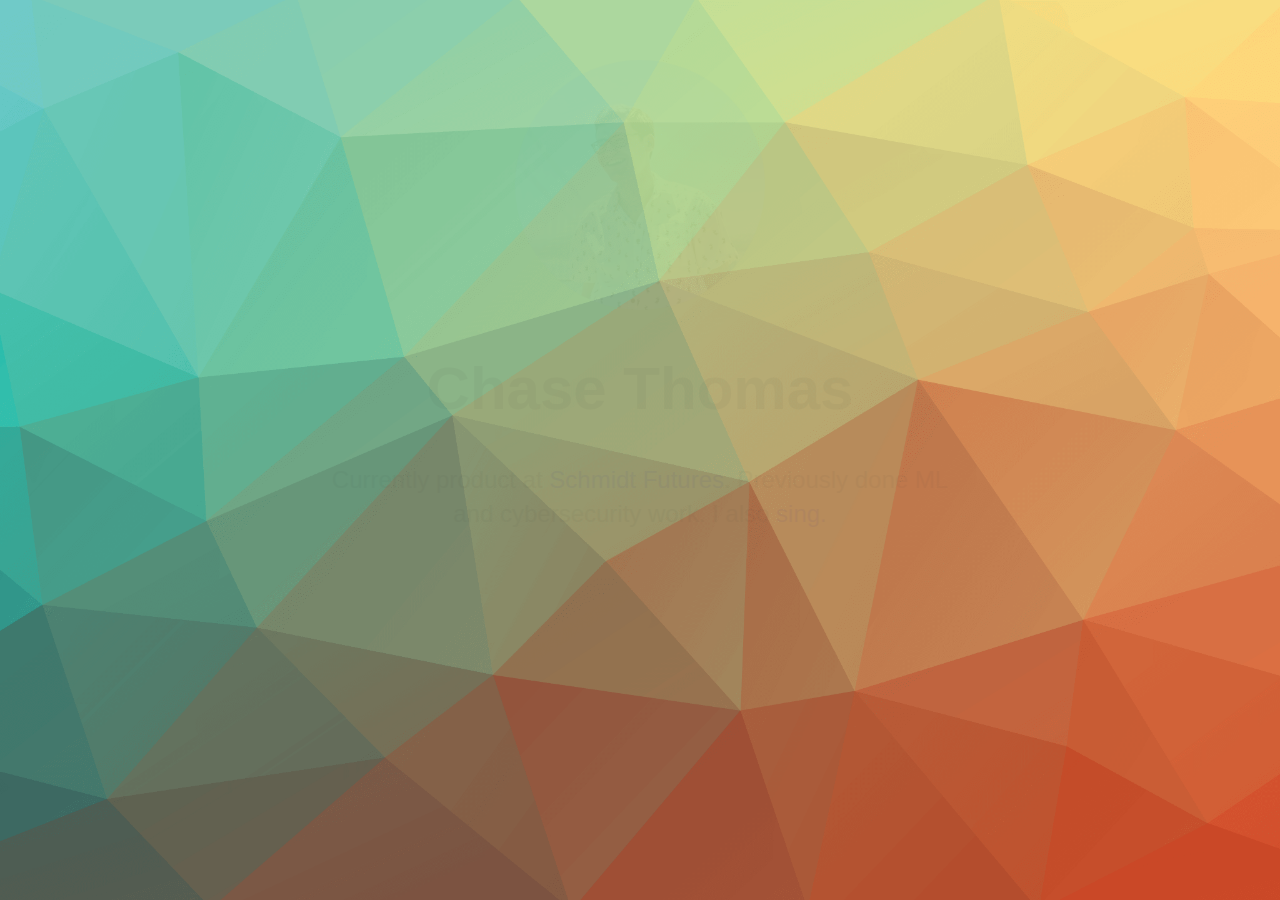
<file: index.html>
<!DOCTYPE html>

<head>
    <!-- link to main stylesheet -->
    <link rel="stylesheet" type="text/css" href="css/main.min.css">
    <link rel="stylesheet" href="https://use.fontawesome.com/releases/v5.2.0/css/all.css" integrity="sha384-hWVjflwFxL6sNzntih27bfxkr27PmbbK/iSvJ+a4+0owXq79v+lsFkW54bOGbiDQ" crossorigin="anonymous">
    <meta name="viewport" content="width=device-width, initial-scale=1.0">

    <!-- opengraph metadata -->
    <meta property='og:title' content='Chase Thomas'/>
    <meta property='og:image' content='https://chasethomas.com/meta-preview.png'/>
    <meta property='og:description' content="Chase's personal website"/>
    <meta property='og:url' content='https://chasethomas.com/'/>

    <!-- SEO stuff -->
    <title>Chase Thomas</title>
    <link rel="shortcut icon" type="image/x-icon" href="favicon.ico">
    <meta name="description" content="Recent Cornell grad who's and into technology for social good. Previously done ML and cybersecurity work. I also like to sing.">
    <script type="application/ld+json">
        {
            "@context": "http://schema.org/",
            "@type": "Person",
            "name": "Chase Thomas",
            "jobTitle": "Student",
            "address": {
                "@type": "PostalAddress",
                "addressLocality": "Ithaca",
                "addressRegion": "New York"
            }
        }
    </script>
    <!-- Global site tag (gtag.js) - Google Analytics -->
    <script async src="https://www.googletagmanager.com/gtag/js?id=UA-166754489-1"></script>
    <script>
    window.dataLayer = window.dataLayer || [];
    function gtag(){dataLayer.push(arguments);}
    gtag('js', new Date());

    gtag('config', 'UA-166754489-1');
    </script>
    <!-- end tracking -->
</head>

<body>
    <div class="welcome">

        <div id="page_effect" style="display:none;">
            <!-- this content is hide, need jQuery to fade in -->
            <img id="portrait" src="resources/portrait.jpg" alt="Chase Thomas" height="250" width="250">
            <h1>Chase Thomas</h1>
            <p>Currently product at <a style="text-decoration: none; " href='https://schmidtfutures.com/'>Schmidt Futures</a>. Previously done ML and cybersecurity work. I also <a style="text-decoration: none; " href='https://www.youtube.com/watch?v=uIi2zr-BiKA'>sing.</a>
            </p>
        </div>

        <div class="social-icons">
            <a style="opacity: 0; color: inherit;" id="twitter" href="https://twitter.com/itschasethomas" title="Twitter"><i class="fab fa-twitter fa-5x" aria-hidden="true"></i></a>
            <a style="opacity: 0; color: inherit;" id="linkedin" href="https://www.linkedin.com/in/chasethomas1"><i class="fab fa-linkedin fa-5x" aria-hidden="true"> </i></a>
            <a style="opacity: 0; color: inherit;" id="instagram" href="https://www.instagram.com/itschasethomas/"><i class="fab fa-instagram fa-5x" aria-hidden="true"></i></a>
            <a style="opacity: 0; color: inherit;" id="email" href="mailto:chase@chasethomas.com"><i class="fas fa-envelope fa-5x" aria-hidden="true"></i></a>
        </div>
        <div>
            <a href="/portfolio.html" class="myButton" style="opacity: 0;">Portfolio</a>
        </div>
    </div>
    
    <script type="text/javascript" src="resources/jquery-3.1.0.min.js"></script>
    <script type="text/javascript" src="js/main.js"></script>
</body>

</html>
</file>
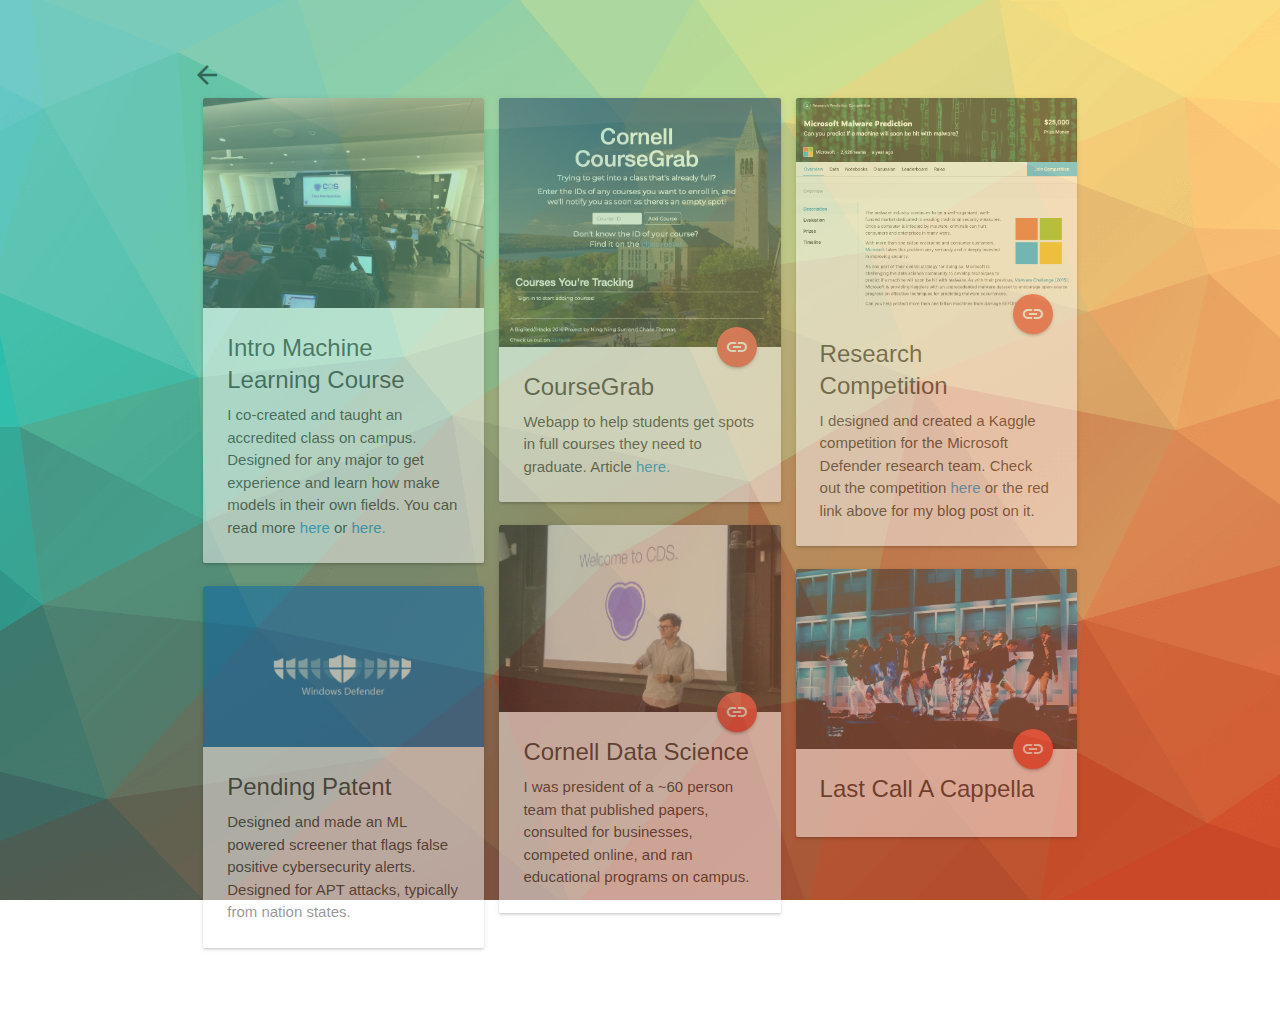
<file: portfolio.html>
<!DOCTYPE html>

<head>
    <meta name="viewport" content="width=device-width, initial-scale=1">
    
    <!-- link to main stylesheet -->
    <link rel="stylesheet" type="text/css" href="css/portfolio.min.css">
    <link type="text/css" rel="stylesheet" href="css/materialize.min.css" media="screen,projection" />
    <!--Import Google Icon Font-->
    <link href="https://fonts.googleapis.com/icon?family=Material+Icons" rel="stylesheet">

    <!-- Global site tag (gtag.js) - Google Analytics -->
    <script async src="https://www.googletagmanager.com/gtag/js?id=UA-166754489-1"></script>
    <script>
      window.dataLayer = window.dataLayer || [];
      function gtag(){dataLayer.push(arguments);}
      gtag('js', new Date());

      gtag('config', 'UA-166754489-1');
    </script>
    <!-- end Analytics -->



    <body class="container" >
        <div style="margin: 60px auto; display: none;" id="portfolio">
            <div class="row">
                <a id="back" href="\"><i class="small material-icons">arrow_back</i></a>

                <div class="col s12 cards-container"">

                    <!-- <div class="card">
                    <div class="card-image waves-effect waves-block waves-light">
                        <img class="activator" src="resources/class.jpg">
                    </div>
                    <div class="card-content">
                        <span class="card-title activator grey-text text-darken-4 nowrap">Intro Machine Learning Course<i class="material-icons right">more_vert</i></span>
                    </div>
                    <div class="card-reveal">
                        <span class="card-title grey-text text-darken-4 nowrap">Intro Machine Learning Course<i class="material-icons right">close</i></span>
                        <p>Co-created and taught an accredited class on campus. Designed for any major to get experience and learn how make models in their own fields. You can read more <a href="https://cornellsun.com/2017/04/13/undergrad-led-course-crushes-enrollment-expectations/">here</a> or <a href="https://cornellsun.com/2017/01/24/cornell-data-science-launches-student-led-training-course-in-statistical-methods-programming-languages/">here.</a></p>

                    </div>
                
                    </div> -->
                    
                    <div class="card">
                      <div class="card-image">
                        <img src="resources/class.jpg">
                      </div>
                      <div class="card-content">
                        <span class="card-title">Intro Machine Learning Course</span>
                        <p>I co-created and taught an accredited class on campus. Designed for any major to get experience and learn how make models in their own fields. You can read more <a href="https://cornellsun.com/2017/04/13/undergrad-led-course-crushes-enrollment-expectations/">here</a> or <a href="https://cornellsun.com/2017/01/24/cornell-data-science-launches-student-led-training-course-in-statistical-methods-programming-languages/">here.</a></p>
                      </div>
                    </div>

                    <div class="card">
                        <div class="card-image">
                          <img src="resources/defender.png">
                        </div>
                        <div class="card-content">
                          <span class="card-title">Pending Patent</span>
                          <p>Designed and made an ML powered screener that flags false positive cybersecurity alerts. Designed for APT attacks, typically from nation states. </p>
                        </div>
                    </div>

                    <div class="card">
                        <div class="card-image">
                          <img src="resources/coursegrab.png">
                          <a href="https://coursegrab.cornellappdev.com"  target="_blank" class="btn-floating halfway-fab waves-effect waves-light red"><i class="material-icons"> link</i></a>
                        </div>
                        <div class="card-content">
                          <span class="card-title">CourseGrab</span>
                          <p>Webapp to help students get spots in full courses they need to graduate. Article <a href="https://cornellsun.com/2020/02/13/new-coursegrab-app-set-to-launch-by-fall-semester-pre-enroll/">here.</a></p>
                        </div>
                    </div>

                    <div class="card">
                        <div class="card-image">
                          <img src="resources/speaking.jpg">
                          <a href="https://cornelldata.science"  target="_blank" class="btn-floating halfway-fab waves-effect waves-light red"><i class="material-icons"> link</i></a>
                        </div>
                        <div class="card-content">
                          <span class="card-title">Cornell Data Science</span>
                          <p>I was president of a ~60 person team that published papers,  consulted for businesses, competed online, and ran educational programs on campus.</p>
                        </div>
                    </div>

                    <div class="card">
                        <div class="card-image">
                          <img src="resources/kaggle.png">
                          <a href="https://www.microsoft.com/security/blog/2018/12/13/microsoft-ai-competition-explores-the-next-evolution-of-predictive-technologies-in-security/"  target="_blank" class="btn-floating halfway-fab waves-effect waves-light red"><i class="material-icons"> link</i></a>
                        </div>
                        <div class="card-content">
                          <span class="card-title">Research Competition</span>
                          <p>I designed and created a Kaggle competition for the Microsoft Defender research team. Check out the competition <a href="https://www.kaggle.com/c/microsoft-malware-prediction">here</a> or the red link above for my blog post on it.</p>
                        </div>
                    </div>
                  
                    <div class="card">
                      <div class="card-image">
                        <img src="resources/parachute.jpg">
                        <a href="https://www.youtube.com/watch?v=uIi2zr-BiKA"  target="_blank" class="btn-floating halfway-fab waves-effect waves-light red"><i class="material-icons"> link</i></a>
                      </div>
                      <div class="card-content">
                        <span class="card-title">Last Call A Cappella</span>
                      
                      </div>
                  </div>

                    <!-- <div class="card">
                        <div class="card-image">
                          <img src="resources/name.jpg">
                          <a href="link"  target="_blank" class="btn-floating halfway-fab waves-effect waves-light red"><i class="material-icons"> link</i></a>
                        </div>
                        <div class="card-content">
                          <span class="card-title">title</span>
                          <p>description</p>
                        </div>
                    </div> -->

                </div>
            </div>
            </div>

            <script type="text/javascript" src="js/materialize.min.js"></script>
            <script type="text/javascript" src="resources/jquery-3.1.0.min.js"></script>
            <script type="text/javascript" src="js/main.js"></script>
    </body>

    </html>
</file>
<file: css/main.min.css>
body{background:url(../resources/270background.png);background-size:cover;background-position:center center;background-repeat:no-repeat;background-attachment:fixed}.welcome{text-align:center;max-width:650px;margin:60px auto;width:70%}#portrait{border-radius:130px}h1{font-size:60px;font-family:Sans-Serif;color:#333}p{font-size:1.5em;line-height:1.4em;color:#333;font-family:Helvetica}.social-icons{color:#333;letter-spacing:30px;padding-left:30px;margin-right:0;margin-bottom:24px}.myButton{background-color:transparent;border-radius:11px;border:4px solid #333;display:inline-block;cursor:pointer;color:#333;font-family:Helvetica;font-size:1.5em;padding:11px 19px;text-decoration:none}.myButton:hover{background-color:transparent;color:#adadad;border:4px solid #adadad;transition:.5s}.myButton:active{position:relative;top:1px}a{color:#0000b5}a:hover{color:#adadad;transition:.5s}.fab:hover{color:#adadad;transition:.5s}.fas:hover{color:#adadad;transition:.5s}
</file>
<file: css/portfolio.min.css>
body{background:url(../resources/270background.png);background-size:cover;background-position:center center;background-repeat:no-repeat;background-attachment:fixed}.material-icons{display:inline-flex;vertical-align:top}#back{color:#000}.cards-container{-webkit-column-break-inside:avoid}.cards-container .card{display:inline-block;overflow:visible}@media only screen and (min-width:50px){.cards-container{-webkit-column-count:1;-moz-column-count:1;column-count:1}}@media only screen and (min-width:768px){.cards-container{-webkit-column-count:2;-moz-column-count:2;column-count:2}}@media only screen and (min-width:1100px){.cards-container{-webkit-column-count:3;-moz-column-count:3;column-count:3}}.text-center{text-align:center}
</file>
